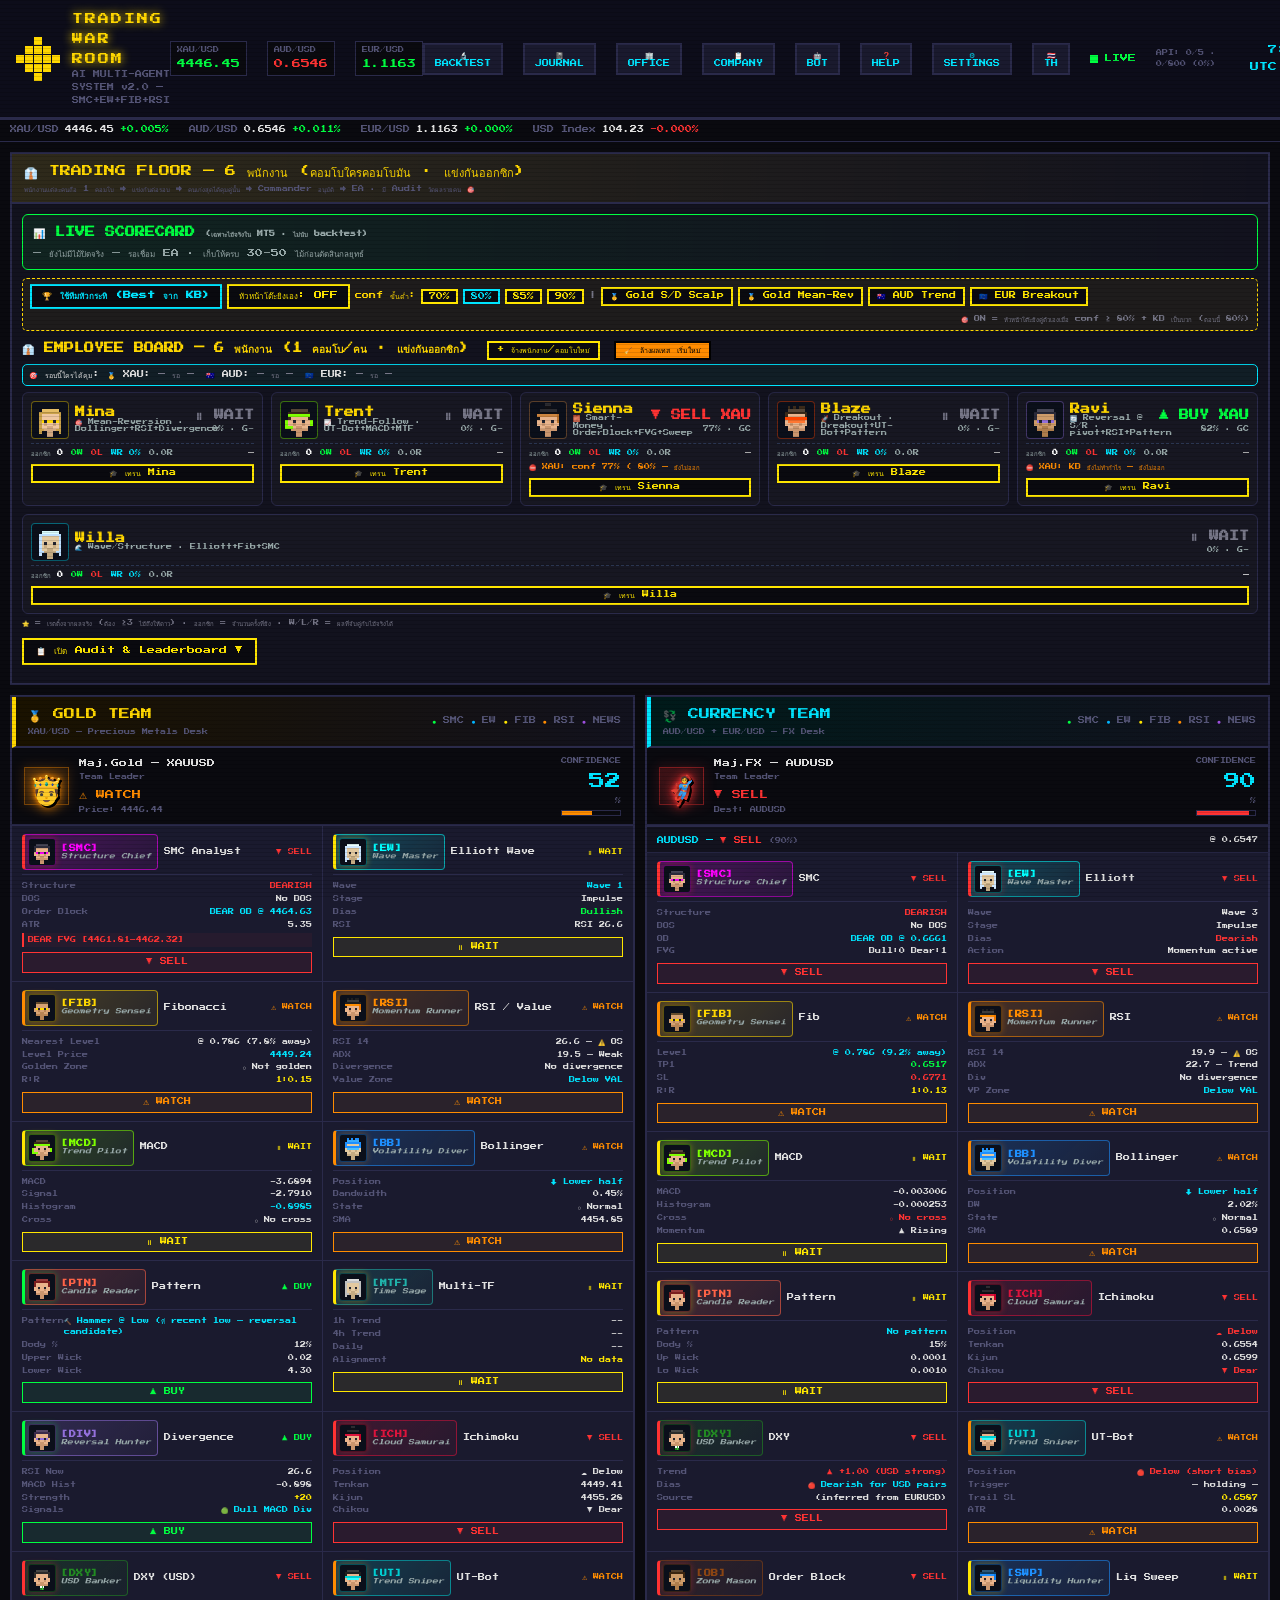
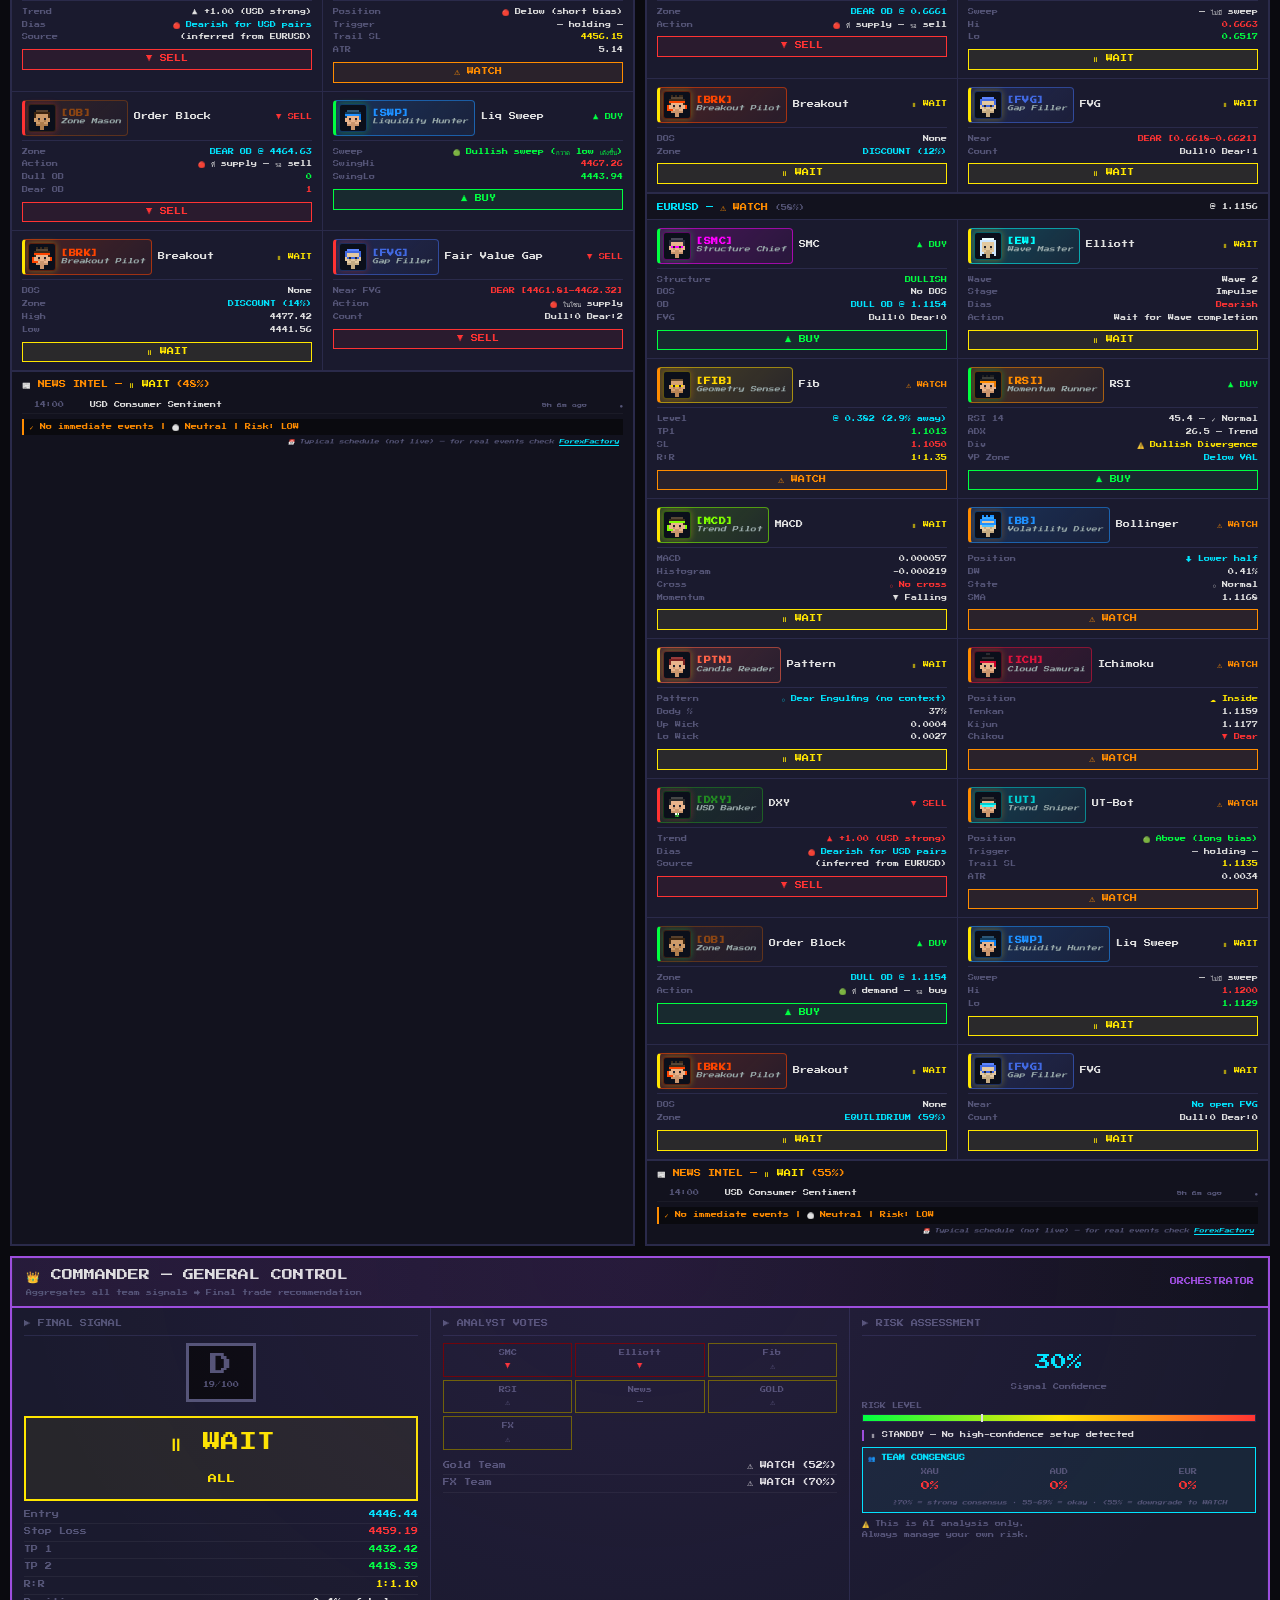
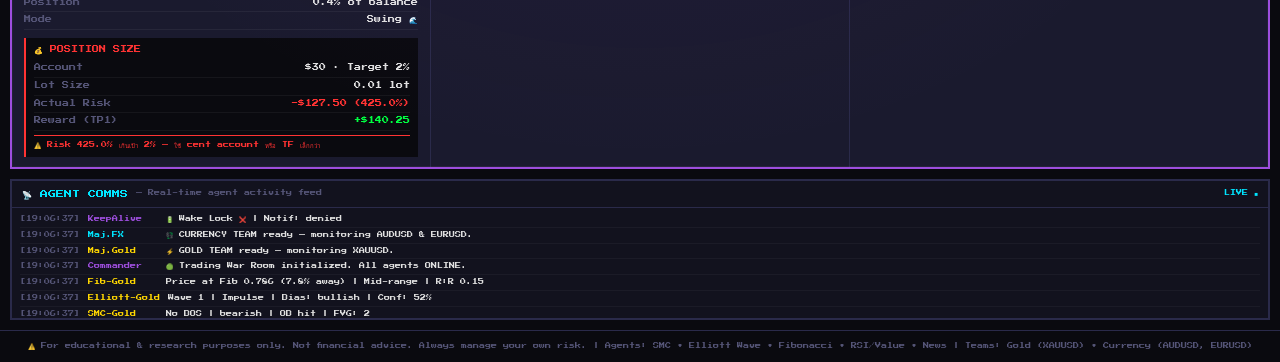
<file: index.html>
<!DOCTYPE html>
<html lang="th">
<head>
  <meta charset="UTF-8">
  <meta name="viewport" content="width=device-width, initial-scale=1.0">
  <meta http-equiv="cache-control" content="no-cache, no-store, must-revalidate">
  <meta http-equiv="pragma" content="no-cache">
  <meta http-equiv="expires" content="0">
  <title>TRADING WAR ROOM — AI Agent System v25.7</title>
  <link rel="preconnect" href="https://fonts.googleapis.com">
  <link rel="preconnect" href="https://fonts.gstatic.com" crossorigin>
  <link href="https://fonts.googleapis.com/css2?family=Press+Start+2P&display=swap" rel="stylesheet">
  <link rel="stylesheet" href="css/style.css">
  <style>
    /* Pixel art logo grid */
    .star-pixel { display:inline-block; width:6px; height:6px; background:var(--gold); margin:0 1px; }
    .logo-row { display:flex; align-items:center; gap:2px; }
  </style>
</head>
<body>

<!-- ═══════════════════ HEADER ═══════════════════ -->
<header id="header">
  <div class="logo-block">
    <!-- Pixel star logo -->
    <div style="display:grid;grid-template-columns:repeat(5,8px);gap:1px;width:44px">
      <div style="background:transparent"></div>
      <div style="background:transparent"></div>
      <div style="background:#ffd700;height:8px"></div>
      <div style="background:transparent"></div>
      <div style="background:transparent"></div>
      <div style="background:transparent"></div>
      <div style="background:#ffd700;height:8px"></div>
      <div style="background:#ffd700;height:8px"></div>
      <div style="background:#ffd700;height:8px"></div>
      <div style="background:transparent"></div>
      <div style="background:#ffd700;height:8px"></div>
      <div style="background:#ffd700;height:8px"></div>
      <div style="background:#ffd700;height:8px"></div>
      <div style="background:#ffd700;height:8px"></div>
      <div style="background:#ffd700;height:8px"></div>
      <div style="background:transparent"></div>
      <div style="background:#ffd700;height:8px"></div>
      <div style="background:#ffd700;height:8px"></div>
      <div style="background:#ffd700;height:8px"></div>
      <div style="background:transparent"></div>
      <div style="background:transparent"></div>
      <div style="background:transparent"></div>
      <div style="background:#ffd700;height:8px"></div>
      <div style="background:transparent"></div>
      <div style="background:transparent"></div>
    </div>
    <div>
      <div class="logo-text">TRADING WAR ROOM</div>
      <div class="logo-sub">AI MULTI-AGENT SYSTEM v2.0 — SMC+EW+FIB+RSI</div>
    </div>
  </div>

  <div style="display:flex;gap:20px;align-items:center">
    <!-- Price tags in header -->
    <div id="price-xau" class="price-tag">
      <span class="sym">XAU/USD</span>
      <span class="val">4571.00</span>
    </div>
    <div id="price-aud" class="price-tag">
      <span class="sym">AUD/USD</span>
      <span class="val">0.6452</span>
    </div>
    <div id="price-eur" class="price-tag">
      <span class="sym">EUR/USD</span>
      <span class="val">1.0853</span>
    </div>
  </div>

  <div class="header-right">
    <button class="hdr-btn" onclick="Modal.open('backtest')" data-i18n="btn.backtest" data-i18n-title="bt.title">🔬 BACKTEST</button>
    <button class="hdr-btn" onclick="Modal.open('journal')" data-i18n="btn.journal">📓 JOURNAL</button>
    <button class="hdr-btn" onclick="Modal.open('office')" title="Pixel Office HQ">🏢 OFFICE</button>
    <button class="hdr-btn" onclick="Modal.open('company')" title="Company / Org View">📋 COMPANY</button>
    <button class="hdr-btn" onclick="Modal.open('botstatus')" title="MT5 Bot Status">🤖 BOT</button>
    <button class="hdr-btn" onclick="Modal.open('help')" data-i18n="btn.help">❓ HELP</button>
    <button class="hdr-btn" onclick="Modal.open('settings')" data-i18n="btn.settings">⚙ SETTINGS</button>
    <button class="hdr-btn" id="lang-toggle" onclick="I18n.toggle()" title="Toggle TH/EN">🇹🇭 TH</button>
    <div class="live-indicator">
      <div class="live-dot"></div>
      <span id="live-status">INIT</span>
    </div>
    <div id="api-rate" style="font-size:6px;color:var(--gray);min-width:60px" title="Twelve Data rate: calls in last 60s (safe limit 5, hard limit 8)">API: 0/5</div>
    <div id="clock">--:--:--</div>
  </div>
</header>

<!-- ═══════════════════ ALERT BANNER ═══════════════════ -->
<div id="alert-banner" class="alert-banner" style="display:none">
  <!-- Filled by SignalGrade.renderBanner() -->
</div>

<!-- ═══════════════════ TICKER BAR ═══════════════════ -->
<div id="ticker-bar">
  <div class="ticker-item"><span class="ticker-sym">Loading...</span></div>
</div>

<!-- ═══════════════════ MAIN GRID ═══════════════════ -->
<div id="main">

  <!-- ═══════ TRADER ROSTER (Phase 21: 2 traders/pair, distinct skills) ═══════ -->
  <div class="team-panel" id="roster-panel" style="grid-column:1/-1">
    <div class="team-header" style="background:linear-gradient(90deg,rgba(255,215,0,0.12),transparent)">
      <div>
        <div class="team-name">👔 TRADING FLOOR — 6 พนักงาน (คอมโบใครคอมโบมัน · แข่งกันออกซิก)</div>
        <div style="font-size:6px;color:var(--gray);margin-top:2px">พนักงานแต่ละคนถือ 1 คอมโบ → แข่งกันต่อรอบ → คนเก่งสุดได้คุมคู่นั้น → Commander อนุมัติ → EA · มี Audit วัดผลรายคน 🎯</div>
      </div>
    </div>
    <div id="trader-roster-body" style="padding:10px">
      <div style="padding:20px;text-align:center;font-size:7px;color:var(--gray)">
        <div class="pixel-loader"></div> Loading traders...
      </div>
    </div>
  </div>

  <!-- ═══════ GOLD TEAM ═══════ -->
  <div class="team-panel" id="gold-panel">
    <div class="team-header gold-hdr">
      <div>
        <div class="team-name">🥇 GOLD TEAM</div>
        <div style="font-size:6px;color:var(--gray);margin-top:2px">XAU/USD — Precious Metals Desk</div>
      </div>
      <div style="font-size:7px;color:var(--gray)">
        <span style="color:var(--green)">●</span> SMC
        <span style="color:var(--blue)">●</span> EW
        <span style="color:var(--yellow)">●</span> FIB
        <span style="color:var(--orange)">●</span> RSI
        <span style="color:var(--purple)">●</span> NEWS
      </div>
    </div>
    <div id="gold-team-body">
      <!-- Rendered by UI.renderGoldTeam() -->
      <div style="padding:20px;text-align:center;font-size:7px;color:var(--gray)">
        <div class="pixel-loader"></div> Initializing Gold Team...
      </div>
    </div>
  </div>

  <!-- ═══════ CURRENCY TEAM ═══════ -->
  <div class="team-panel" id="currency-panel">
    <div class="team-header fx-hdr">
      <div>
        <div class="team-name fx">💱 CURRENCY TEAM</div>
        <div style="font-size:6px;color:var(--gray);margin-top:2px">AUD/USD + EUR/USD — FX Desk</div>
      </div>
      <div style="font-size:7px;color:var(--gray)">
        <span style="color:var(--green)">●</span> SMC
        <span style="color:var(--blue)">●</span> EW
        <span style="color:var(--yellow)">●</span> FIB
        <span style="color:var(--orange)">●</span> RSI
        <span style="color:var(--purple)">●</span> NEWS
      </div>
    </div>
    <div id="currency-team-body">
      <!-- Rendered by UI.renderCurrencyTeam() -->
      <div style="padding:20px;text-align:center;font-size:7px;color:var(--gray)">
        <div class="pixel-loader"></div> Initializing Currency Team...
      </div>
    </div>
  </div>

  <!-- ═══════ COMMANDER PANEL ═══════ -->
  <div id="commander-panel" class="px-box">
    <div class="cmd-header">
      <div>
        <div class="cmd-title">👑 COMMANDER — GENERAL CONTROL</div>
        <div style="font-size:6px;color:var(--gray);margin-top:2px">Aggregates all team signals → Final trade recommendation</div>
      </div>
      <div style="font-size:7px;color:var(--purple)">ORCHESTRATOR</div>
    </div>
    <div id="commander-body">
      <div style="padding:20px;text-align:center;font-size:7px;color:var(--gray)">
        <div class="pixel-loader"></div> Waiting for team reports...
      </div>
    </div>
  </div>

  <!-- ═══════ ACTIVITY LOG ═══════ -->
  <div id="log-panel">
    <div class="log-header">
      📡 AGENT COMMS
      <span style="font-size:6px;color:var(--gray)">— Real-time agent activity feed</span>
      <span style="margin-left:auto;font-size:6px" class="updating">LIVE</span>
    </div>
    <div class="log-body" id="log-body">
      <!-- Populated by UI.addLog() -->
    </div>
  </div>

</div><!-- #main -->

<!-- ═══════════════════ SETTINGS MODAL ═══════════════════ -->
<div id="modal-settings" class="modal" style="display:none">
  <div class="modal-box">
    <div class="modal-header">
      <div class="modal-title">⚙ SETTINGS — Telegram &amp; Alerts</div>
      <button class="modal-close" onclick="Modal.close()">✕</button>
    </div>
    <div class="modal-body">
      <div class="form-group">
        <label class="form-label">🤖 Bot Token <span class="hint">(จาก @BotFather)</span></label>
        <input id="s-token" type="text" class="form-input" placeholder="1234567890:ABCdef..." spellcheck="false">
      </div>
      <div class="form-group">
        <label class="form-label">💬 Chat ID <span class="hint">(ส่ง /start ให้ bot แล้วเช็คที่ @userinfobot)</span></label>
        <input id="s-chatid" type="text" class="form-input" placeholder="-100... หรือ 123456789" spellcheck="false">
      </div>
      <div class="form-row">
        <div class="form-group flex-1">
          <label class="form-label">⭐ ส่งเฉพาะ Grade ขั้นต่ำ</label>
          <select id="s-mingrade" class="form-input">
            <option value="S+">เฉพาะ S+ (โอกาสดีที่สุดเท่านั้น)</option>
            <option value="A" selected>A ขึ้นไป (แนะนำ)</option>
            <option value="B">B ขึ้นไป</option>
            <option value="C">C ขึ้นไป (ส่งบ่อย)</option>
          </select>
        </div>
        <div class="form-group flex-1">
          <label class="form-label">⏱ Cooldown (นาที)</label>
          <input id="s-cooldown" type="number" class="form-input" min="1" max="60" value="5">
        </div>
      </div>
      <div class="form-row">
        <label class="form-checkbox">
          <input id="s-on" type="checkbox"> เปิด Telegram notifications
        </label>
        <label class="form-checkbox">
          <input id="s-sound" type="checkbox" checked> เปิดเสียง alert
        </label>
      </div>
      <div class="form-row">
        <label class="form-checkbox">
          <input id="s-keepalive" type="checkbox" checked> 🔋 Keep-Alive (ป้องกัน tab sleep)
        </label>
        <button class="btn btn-secondary" style="padding:4px 8px;font-size:6px" onclick="KeepAlive.requestNotifPerm().then(p => { const s = document.getElementById('s-status'); s.textContent = '🔔 Notification: ' + p; s.style.color = p === 'granted' ? 'var(--green)' : 'var(--orange)'; })">🔔 ขอ Notif Permission</button>
      </div>

      <div class="form-group">
        <label class="form-label">🎯 Trade Mode <span class="hint">(ปรับ TP/SL ตามสไตล์)</span></label>
        <select id="s-trademode" class="form-input">
          <option value="scalp">⚡ Scalp — SL/TP สั้น เข้าเร็วออกเร็ว (15-60 นาที)</option>
          <option value="swing" selected>🌊 Swing — ถือ 4-12 ชั่วโมง (default)</option>
          <option value="position">🏔 Position — ถือข้ามวัน หา big move</option>
        </select>
      </div>

      <div class="form-row">
        <div class="form-group flex-1">
          <label class="form-label">💰 Account Size <span class="hint">(USD)</span></label>
          <input id="s-accountsize" type="number" class="form-input" min="10" max="1000000" step="10" value="30">
        </div>
        <div class="form-group flex-1">
          <label class="form-label">⚠️ Risk per Trade <span class="hint">(%)</span></label>
          <input id="s-risk" type="number" class="form-input" min="0.5" max="10" step="0.5" value="2">
        </div>
      </div>

      <div class="form-group">
        <label class="form-label">🎯 Symbol Filter <span class="hint">(ส่ง Telegram เฉพาะคู่ที่ติ๊ก)</span></label>
        <div style="display:flex;gap:14px;padding:6px 4px;flex-wrap:wrap">
          <label class="form-checkbox"><input id="s-enableXAU" type="checkbox" checked> 🥇 XAUUSD</label>
          <label class="form-checkbox"><input id="s-enableAUD" type="checkbox" checked> 🇦🇺 AUDUSD</label>
          <label class="form-checkbox"><input id="s-enableEUR" type="checkbox" checked> 🇪🇺 EURUSD</label>
        </div>
      </div>

      <!-- Phase 19: Adaptive AI -->
      <div class="form-group" style="border:1px solid var(--purple);padding:6px 8px;background:rgba(120,80,255,0.06)">
        <label class="form-label" style="color:var(--purple)">🧠 ADAPTIVE AI (Phase 19)</label>
        <label class="form-checkbox" style="display:block;margin:4px 0">
          <input id="s-recency" type="checkbox"> 🕐 Recency Learning — ให้ trade ล่าสุดสำคัญกว่า (ปรับตามตลาดที่เปลี่ยน)
        </label>
        <label class="form-checkbox" style="display:block;margin:4px 0">
          <input id="s-autoapply" type="checkbox"> 🤖 Auto-Apply Strategy — ปรับ agent/symbol เองทุก +100 trades (แจ้งไม่ต้องกด)
        </label>
      </div>

      <div class="form-row">
        <div class="form-group flex-1">
          <label class="form-label">📈 ADX Gate <span class="hint">(0=ปิด, 20=ตลาด trend)</span></label>
          <input id="s-adxgate" type="number" class="form-input" min="0" max="50" value="20">
        </div>
        <div class="form-group flex-1">
          <label class="form-label">🎚 Min Agent Weight <span class="hint">(0.5 = ตัดเสียง agent ที่ KB บอกว่าห่วย)</span></label>
          <input id="s-minweight" type="number" class="form-input" min="0.2" max="1.0" step="0.1" value="0.5">
        </div>
      </div>

      <div class="form-group">
        <label class="form-label">👥 Active Analysts <span class="hint">(เลือก agent ที่จะใช้)</span></label>
        <div style="display:grid;grid-template-columns:1fr 1fr;gap:4px;padding:4px">
          <label class="form-checkbox"><input id="s-en-SMC"       type="checkbox" checked> ⚡ SMC (Structure/OB/FVG)</label>
          <label class="form-checkbox"><input id="s-en-Elliott"   type="checkbox" checked> 🌊 Elliott Wave</label>
          <label class="form-checkbox"><input id="s-en-Fib"       type="checkbox" checked> 📐 Fibonacci</label>
          <label class="form-checkbox"><input id="s-en-RSI"       type="checkbox" checked> 📊 RSI / Value</label>
          <label class="form-checkbox"><input id="s-en-MACD"      type="checkbox" checked> 📈 MACD (Momentum)</label>
          <label class="form-checkbox"><input id="s-en-Bollinger" type="checkbox" checked> 🎈 Bollinger Bands</label>
          <label class="form-checkbox"><input id="s-en-Pivot"     type="checkbox"> 🏛 Pivot Points</label>
          <label class="form-checkbox"><input id="s-en-Pattern"    type="checkbox" checked> 🕯 Candle Patterns</label>
          <label class="form-checkbox"><input id="s-en-Divergence" type="checkbox" checked> 🔄 Divergence (จุดกลับตัว)</label>
          <label class="form-checkbox"><input id="s-en-MTF"        type="checkbox" checked> ⏰ Multi-TF (1h+4h+D)</label>
          <label class="form-checkbox"><input id="s-en-Ichimoku"   type="checkbox" checked> 🌥 Ichimoku Cloud (H1+)</label>
          <label class="form-checkbox"><input id="s-en-DXY"        type="checkbox" checked> 💵 DXY (USD strength)</label>
          <label class="form-checkbox"><input id="s-en-UTBot"      type="checkbox" checked> 🎯 UT-Bot (ATR trail trend)</label>
          <label class="form-checkbox"><input id="s-en-OrderBlock" type="checkbox" checked> 🧱 Order Block (SMC zone)</label>
          <label class="form-checkbox"><input id="s-en-Sweep"      type="checkbox" checked> 💧 Liquidity Sweep</label>
          <label class="form-checkbox"><input id="s-en-Breakout"   type="checkbox" checked> 🚀 Breakout + Zone</label>
          <label class="form-checkbox"><input id="s-en-FVG"        type="checkbox" checked> 🟦 Fair Value Gap</label>
          <label class="form-checkbox"><input id="s-en-News"       type="checkbox" checked> 📰 News Intel</label>
        </div>
      </div>
      <div id="s-status" class="form-status"></div>
      <div class="form-actions">
        <button class="btn btn-secondary" onclick="Modal.testTelegram()">🧪 ทดสอบส่ง</button>
        <button class="btn btn-secondary" onclick="Telegram.sendDailyNews().then(r => { const s = document.getElementById('s-status'); s.textContent = r?.ok ? '✓ ส่งข่าววันนี้แล้ว' : '✗ ' + (r?.msg || 'error'); s.style.color = r?.ok ? 'var(--green)' : 'var(--red)'; })">📰 ส่งข่าววันนี้</button>
        <button class="btn btn-primary" onclick="Modal.saveSettings()">💾 บันทึก</button>
      </div>
      <div class="px-divider"></div>
      <div style="font-size:8px;color:var(--gold);margin:10px 0 6px">💹 PRICE FEED (ราคาจริงจากตลาด)</div>

      <div class="form-group">
        <label class="form-label">📡 API Provider</label>
        <select id="s-provider" class="form-input">
          <option value="ea_bridge">🤖 MT5 EA Bridge (broker real-time — ดีที่สุด ต้องเปิด MT5)</option>
          <option value="twelvedata">Twelve Data (ฟรี 800/วัน — ต้อง key)</option>
          <option value="frankfurter">🇪🇺 Frankfurter (forex ฟรี — ไม่มีทอง)</option>
          <option value="yahoo">📊 Yahoo Finance (อาจ CORS block)</option>
          <option value="oanda">🥇 OANDA Demo (ฟรี unlimited — broker quality)</option>
        </select>
      </div>

      <div id="oanda-config" style="border-left:2px solid var(--green);padding:6px 8px;margin-bottom:10px;background:rgba(0,255,65,0.05)">
        <div style="font-size:7px;color:var(--green);margin-bottom:4px">🥇 OANDA Demo Setup</div>
        <div class="form-group">
          <label class="form-label">🔑 OANDA API Token <span class="hint">(Manage API Access)</span></label>
          <input id="s-oandatoken" type="text" class="form-input" placeholder="abc...-..." spellcheck="false">
        </div>
        <div class="form-group">
          <label class="form-label">💼 Account ID <span class="hint">(101-xxx-xxxxxxx-xxx)</span></label>
          <input id="s-oandaacct" type="text" class="form-input" placeholder="101-001-12345678-001" spellcheck="false">
        </div>
        <div style="font-size:6px;color:var(--gray);line-height:1.6">
          <b style="color:var(--gold)">📘 วิธีหา:</b><br>
          1. สมัคร <a href="https://www.oanda.com/forex-trading/account/register/demo" target="_blank" style="color:var(--teal)">oanda.com/demo</a><br>
          2. Login → My Services → <b>Manage API Access</b> → Generate Token<br>
          3. Account ID ใน Account Statement
        </div>
      </div>

      <div class="form-group">
        <label class="form-label">🔑 Twelve Data API Key <span class="hint">(ถ้าใช้ Twelve Data)</span></label>
        <input id="s-pricekey" type="text" class="form-input" placeholder="abc123def456..." spellcheck="false">
      </div>
      <div class="form-row">
        <label class="form-checkbox flex-1">
          <input id="s-pricefeed" type="checkbox"> เปิดดึงราคาจริง (Real prices)
        </label>
        <div class="form-group flex-1" style="margin:0">
          <label class="form-label">⏱ Refresh ทุก (วินาที — EA Bridge ≥15, อื่นๆ ≥60)</label>
          <input id="s-pricerefresh" type="number" class="form-input" min="15" max="600" value="120">
        </div>
      </div>
      <div class="form-actions" style="margin-top:6px">
        <button class="btn btn-secondary" onclick="Modal.testPriceFeed()">🧪 ทดสอบดึงราคา</button>
        <button class="btn btn-primary" onclick="Modal.enableScalpTest()" title="One-click: EA Bridge + Scalp mode + Gold focus">⚡ Scalp Test (ทอง)</button>
      </div>

      <div class="px-divider"></div>
      <div style="font-size:8px;color:var(--gold);margin:10px 0 6px">🤖 MT5 BOT BRIDGE (เชื่อม EA → เว็บ)</div>
      <div class="form-group">
        <label class="form-label">🔗 Bot Bridge URL <span class="hint">(Apps Script /exec URL)</span></label>
        <input id="s-botbridge" type="text" class="form-input" placeholder="https://script.google.com/macros/s/.../exec" spellcheck="false">
      </div>
      <div style="font-size:6px;color:var(--gray);line-height:1.6;padding:0 4px 8px">
        <b style="color:var(--gold)">📘 วิธีตั้ง:</b><br>
        1. เปิด <a href="https://script.google.com" target="_blank" style="color:var(--teal)">script.google.com</a> → New project<br>
        2. Copy โค้ดจาก <code>mt5/BridgeCode.gs</code> ไปวาง<br>
        3. Deploy → New deployment → Web app (Execute as: Me, Access: Anyone)<br>
        4. Copy URL ลงทั้ง EA Input และช่องนี้
      </div>

      <!-- Phase 13: Web AI → EA signal pipeline -->
      <div class="form-row" style="padding:6px;border:1px solid var(--purple);background:rgba(120,80,255,0.08);margin-top:6px">
        <label class="form-checkbox flex-1" style="font-size:7px">
          <input id="s-web-ai-signals" type="checkbox">
          🧠 <b>Web AI ส่งสัญญาณให้ EA</b> เทรดเอง (Grade A+ เท่านั้น)
        </label>
      </div>
      <div style="font-size:6px;color:var(--gray);line-height:1.6;padding:0 4px 8px">
        ⚠️ ต้องเปิด <code>AcceptWebSignals = true</code> ใน EA Inputs ด้วย<br>
        เมื่อ AI 11 agents บนเว็บเห็น setup Grade A หรือ S+ → ส่งคำสั่งให้ EA เทรดทันที (bypass cooldown)
      </div>

      <div class="help-box">
        <div style="font-size:7px;color:var(--gold);margin-bottom:4px">📘 วิธีตั้ง Telegram Bot:</div>
        <ol style="font-size:6px;color:var(--white);line-height:1.8;padding-left:14px">
          <li>เปิด Telegram → search <b>@BotFather</b> → ส่ง <code>/newbot</code></li>
          <li>ตั้งชื่อ + username → ได้ <b>Bot Token</b> (1234:ABC...) มาวางช่องบน</li>
          <li>Search bot ของคุณ → กด <code>/start</code> ส่งให้มัน</li>
          <li>Search <b>@userinfobot</b> → กด <code>/start</code> → จะได้ <b>Chat ID</b></li>
          <li>กรอก Chat ID → ติ๊ก "เปิด Telegram" → กด ทดสอบส่ง</li>
        </ol>
      </div>
    </div>
  </div>
</div>

<!-- ═══════════════════ BACKTEST MODAL ═══════════════════ -->
<div id="modal-backtest" class="modal" style="display:none">
  <div class="modal-box modal-xl">
    <div class="modal-header">
      <div class="modal-title">🔬 BACKTEST — ทดสอบ Strategy บน History</div>
      <button class="modal-close" onclick="Modal.close()">✕</button>
    </div>
    <div class="modal-body" id="backtest-body">
      <div style="padding:20px;text-align:center;font-size:7px;color:var(--gray)">Loading...</div>
    </div>
  </div>
</div>

<!-- ═══════════════════ JOURNAL MODAL ═══════════════════ -->
<div id="modal-journal" class="modal" style="display:none">
  <div class="modal-box modal-xl">
    <div class="modal-header">
      <div class="modal-title">📓 TRADE JOURNAL — ประวัติสัญญาณ + ผลลัพธ์</div>
      <button class="modal-close" onclick="Modal.close()">✕</button>
    </div>
    <div class="modal-body" id="journal-body">
      <div style="padding:20px;text-align:center;font-size:7px;color:var(--gray)">Loading...</div>
    </div>
  </div>
</div>

<!-- ═══════════════════ HELP MODAL ═══════════════════ -->
<div id="modal-help" class="modal" style="display:none">
  <div class="modal-box modal-lg">
    <div class="modal-header">
      <div class="modal-title">❓ HELP — วิธีอ่านหน้าเว็บนี้</div>
      <button class="modal-close" onclick="Modal.close()">✕</button>
    </div>
    <div class="modal-body help-content">

      <div class="help-section">
        <div class="help-title">🚨 ALERT BANNER (แถบสีเขียว/แดง ด้านบน)</div>
        <div class="help-text">จะ <b>โผล่อัตโนมัติ</b> เมื่อมีสัญญาณ Grade A หรือ S+ พร้อมเสียง alert ถ้าแถบนี้ขึ้น = <b>โอกาสน่าเข้า</b>! แสดง Entry/SL/TP ครบ</div>
      </div>

      <div class="help-section">
        <div class="help-title">🏆 GRADE BADGE (เกรดสัญญาณ)</div>
        <div class="help-row"><span class="badge-demo" style="color:#ff00ff;border-color:#ff00ff">S+</span> 88–100 — สัญญาณดีที่สุด ทุกทีมเห็นตรงกัน + confidence สูงมาก</div>
        <div class="help-row"><span class="badge-demo" style="color:#00ff41;border-color:#00ff41">A</span> 80–87 — สัญญาณแข็งแรง พร้อมเข้า</div>
        <div class="help-row"><span class="badge-demo" style="color:#ffe600;border-color:#ffe600">B</span> 65–79 — ดี แต่รอ confirm เพิ่ม</div>
        <div class="help-row"><span class="badge-demo" style="color:#ff8c00;border-color:#ff8c00">C</span> 50–64 — กลางๆ ไม่แนะนำ</div>
        <div class="help-row"><span class="badge-demo" style="color:#555;border-color:#555">D</span> &lt;50 — อย่าเทรด</div>
      </div>

      <div class="help-section">
        <div class="help-title">🥇 GOLD TEAM / 💱 CURRENCY TEAM</div>
        <div class="help-text">แต่ละทีมมี Head Agent (หัวหน้า) + 4 Analysts + News Agent</div>
        <ul class="help-list">
          <li><b>⚡ SMC Analyst</b> — วิเคราะห์ Structure/BOS/Order Block/FVG (Fair Value Gap)</li>
          <li><b>🌊 Elliott Wave</b> — นับคลื่น Wave 1–5 + Correction (Wave 3 ดีที่สุด)</li>
          <li><b>📐 Fibonacci</b> — หา Golden Zone (0.618), TP/SL จาก fib extension</li>
          <li><b>📊 RSI/Value</b> — RSI, ADX (ความแรง trend), Divergence, Volume Profile (POC/VAH/VAL)</li>
        </ul>
      </div>

      <div class="help-section">
        <div class="help-title">📰 NEWS AGENT — วิธีอ่าน</div>
        <div class="help-row"><span class="impact impact-high"></span> <b>แดง</b> = High impact (NFP, CPI, Rate decision) — เลี่ยงเทรด 30 นาทีก่อน/หลัง</div>
        <div class="help-row"><span class="impact impact-med"></span> <b>เหลือง</b> = Medium impact (PMI, Retail Sales)</div>
        <div class="help-row"><span class="impact impact-low"></span> <b>เขียว</b> = Low impact (Speeches, minor data)</div>
        <div class="help-text">▲ = ข่าวสนับสนุน Bull / ▼ = สนับสนุน Bear / ● = Neutral</div>
        <div class="help-text" style="color:var(--yellow);margin-top:4px">⚠️ ถ้าเห็น <b>"Event within 1h!"</b> = ห้ามเข้า order! รอข่าวออกก่อน</div>
      </div>

      <div class="help-section">
        <div class="help-title">👑 COMMANDER PANEL</div>
        <ul class="help-list">
          <li><b>FINAL SIGNAL</b> — ▲ BUY / ▼ SELL / ⏸ WAIT พร้อม pair ที่ดีที่สุด</li>
          <li><b>Entry</b> — ราคาเข้า, <b>SL</b> — Stop Loss, <b>TP1/TP2</b> — Take Profit</li>
          <li><b>R:R</b> — Risk:Reward ratio (ยิ่ง R:R สูง ยิ่งคุ้ม)</li>
          <li><b>Position</b> — แนะนำ % ของ balance ที่ควรเสี่ยง</li>
          <li><b>Analyst Votes</b> — ▲ = agent โหวต buy / ▼ = sell / — = neutral</li>
        </ul>
      </div>

      <div class="help-section">
        <div class="help-title">🎯 Workflow แนะนำ</div>
        <ol class="help-list">
          <li>เปิดหน้าเว็บทิ้งไว้ background</li>
          <li>รอ <b>Alert Banner</b> โผล่ + เสียง alert</li>
          <li>เช็ค <b>Grade</b> ต้อง A ขึ้นไป</li>
          <li>ดู <b>Commander Panel</b> หา Entry/SL/TP</li>
          <li>เช็ค <b>News Agent</b> ไม่มี event ใน 1h</li>
          <li>วาง order ตาม risk management ของตัวเอง</li>
        </ol>
      </div>

      <div class="help-section" style="border-color:var(--red)">
        <div class="help-title" style="color:var(--red)">⚠️ DISCLAIMER</div>
        <div class="help-text">ระบบนี้เป็น <b>AI analysis tool</b> — ใช้ประกอบการตัดสินใจ ไม่ใช่ financial advice. ตลาดมีความเสี่ยง คุณต้องจัดการ risk ของตัวเอง ทดสอบใน demo account ก่อน</div>
      </div>

    </div>
  </div>
</div>

<!-- ═══════════════════ OFFICE MODAL ═══════════════════ -->
<div id="modal-office" class="modal" style="display:none">
  <div class="modal-box modal-xl" style="max-width:760px;width:94vw;max-height:94vh;padding:0;overflow:hidden">
    <div class="modal-header" style="padding:8px 12px">
      <div class="modal-title">🏢 OFFICE HQ</div>
      <button class="modal-close" onclick="Modal.close()">✕</button>
    </div>
    <div id="office-body" style="max-height:86vh;overflow-y:auto"></div>
  </div>
</div>

<!-- ═══════════════════ COMPANY MODAL ═══════════════════ -->
<div id="modal-company" class="modal" style="display:none">
  <div class="modal-box modal-xl" style="max-width:1200px;width:96vw;max-height:94vh">
    <div class="modal-header">
      <div class="modal-title">🏢 TRADING WAR ROOM CORP — Personal AI Trading Firm</div>
      <button class="modal-close" onclick="Modal.close()">✕</button>
    </div>
    <div class="modal-body" id="company-body" style="max-height:86vh;overflow-y:auto">
      <div style="padding:20px;text-align:center;font-size:7px;color:var(--gray)">Loading company...</div>
    </div>
  </div>
</div>

<!-- ═══════════════════ BOT STATUS MODAL ═══════════════════ -->
<div id="modal-botstatus" class="modal" style="display:none">
  <div class="modal-box modal-lg">
    <div class="modal-header">
      <div class="modal-title">🤖 MT5 BOT STATUS — Live from EA</div>
      <button class="modal-close" onclick="Modal.close()">✕</button>
    </div>
    <div class="modal-body">
      <div id="bot-status-body">
        <div style="padding:20px;text-align:center;font-size:7px;color:var(--gray)">
          ⏳ Waiting for data from MT5 EA...<br><br>
          ถ้าไม่เห็นข้อมูล: ตรวจ <b>SETTINGS → Bot Bridge URL</b> และดูว่า EA ออนไลน์อยู่
        </div>
      </div>
      <div class="help-box" style="margin-top:12px">
        <div style="font-size:7px;color:var(--gold);margin-bottom:4px">📘 วิธี Setup ครั้งแรก:</div>
        <ol style="font-size:6px;color:var(--white);line-height:1.8;padding-left:14px">
          <li>เปิด <a href="https://script.google.com" target="_blank" style="color:var(--teal)">script.google.com</a> → New project</li>
          <li>Copy <code>mt5/BridgeCode.gs</code> → Paste → Save</li>
          <li>Deploy → New deployment → Web app (Execute: Me, Access: Anyone) → Authorize</li>
          <li>Copy <b>/exec URL</b> → Paste ลง EA Input <code>WebhookURL</code> และ SETTINGS → Bot Bridge URL</li>
          <li>MT5 → Tools → Options → Expert Advisors → ✅ Allow WebRequest + add <code>https://script.google.com</code> และ <code>https://script.googleusercontent.com</code></li>
          <li>Restart EA → ข้อมูลจะมาทุก 60 วินาที</li>
        </ol>
      </div>
    </div>
  </div>
</div>

<!-- ═══════════════════ FOOTER NOTE ═══════════════════ -->
<div style="text-align:center;font-size:6px;color:var(--gray);padding:10px;border-top:1px solid var(--border)">
  ⚠️ For educational &amp; research purposes only. Not financial advice. Always manage your own risk. |
  Agents: SMC • Elliott Wave • Fibonacci • RSI/Value • News | Teams: Gold (XAUUSD) • Currency (AUDUSD, EURUSD)
</div>

<!-- ═══════════════════ SCRIPTS ═══════════════════ -->
<script src="js/i18n.js?v=25.2"></script>
<script src="js/market.js?v=25.2"></script>
<script src="js/agents.js?v=25.2"></script>
<script src="js/ui.js?v=25.2"></script>
<script src="js/extras.js?v=25.2"></script>
<script src="js/backtest.js?v=25.2"></script>
<script src="js/app.js?v=25.2"></script>

</body>
</html>
</file>
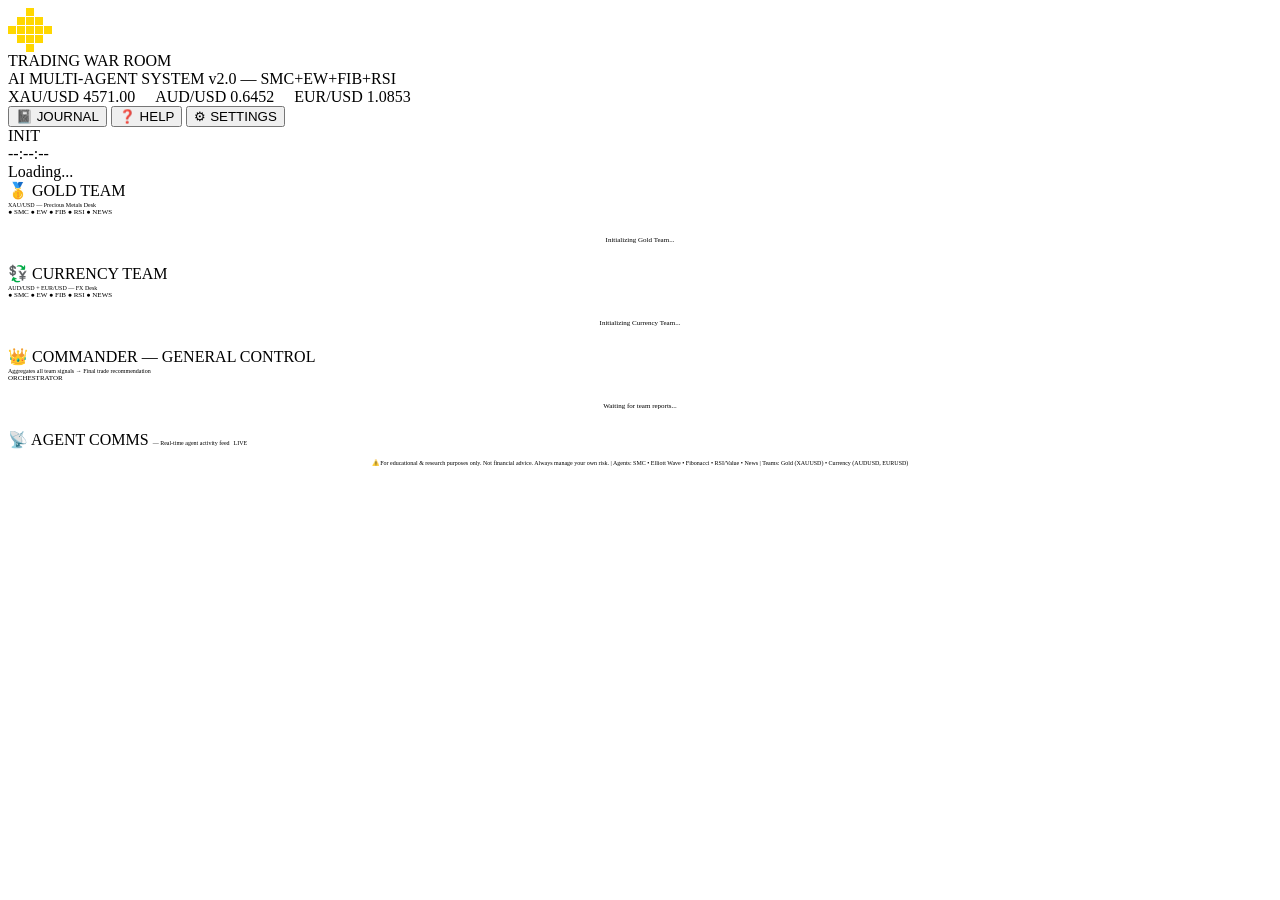
<file: appscript/Index.html>
<!DOCTYPE html>
<html lang="th">
<head>
  <meta charset="UTF-8">
  <meta name="viewport" content="width=device-width, initial-scale=1.0">
  <title>TRADING WAR ROOM — AI Agent System</title>
  <link rel="preconnect" href="https://fonts.googleapis.com">
  <link rel="preconnect" href="https://fonts.gstatic.com" crossorigin>
  <link href="https://fonts.googleapis.com/css2?family=Press+Start+2P&display=swap" rel="stylesheet">
  <?!= include('Styles'); ?>
  <style>
    /* Pixel art logo grid */
    .star-pixel { display:inline-block; width:6px; height:6px; background:var(--gold); margin:0 1px; }
    .logo-row { display:flex; align-items:center; gap:2px; }
  </style>
</head>
<body>

<!-- ═══════════════════ HEADER ═══════════════════ -->
<header id="header">
  <div class="logo-block">
    <!-- Pixel star logo -->
    <div style="display:grid;grid-template-columns:repeat(5,8px);gap:1px;width:44px">
      <div style="background:transparent"></div>
      <div style="background:transparent"></div>
      <div style="background:#ffd700;height:8px"></div>
      <div style="background:transparent"></div>
      <div style="background:transparent"></div>
      <div style="background:transparent"></div>
      <div style="background:#ffd700;height:8px"></div>
      <div style="background:#ffd700;height:8px"></div>
      <div style="background:#ffd700;height:8px"></div>
      <div style="background:transparent"></div>
      <div style="background:#ffd700;height:8px"></div>
      <div style="background:#ffd700;height:8px"></div>
      <div style="background:#ffd700;height:8px"></div>
      <div style="background:#ffd700;height:8px"></div>
      <div style="background:#ffd700;height:8px"></div>
      <div style="background:transparent"></div>
      <div style="background:#ffd700;height:8px"></div>
      <div style="background:#ffd700;height:8px"></div>
      <div style="background:#ffd700;height:8px"></div>
      <div style="background:transparent"></div>
      <div style="background:transparent"></div>
      <div style="background:transparent"></div>
      <div style="background:#ffd700;height:8px"></div>
      <div style="background:transparent"></div>
      <div style="background:transparent"></div>
    </div>
    <div>
      <div class="logo-text">TRADING WAR ROOM</div>
      <div class="logo-sub">AI MULTI-AGENT SYSTEM v2.0 — SMC+EW+FIB+RSI</div>
    </div>
  </div>

  <div style="display:flex;gap:20px;align-items:center">
    <!-- Price tags in header -->
    <div id="price-xau" class="price-tag">
      <span class="sym">XAU/USD</span>
      <span class="val">4571.00</span>
    </div>
    <div id="price-aud" class="price-tag">
      <span class="sym">AUD/USD</span>
      <span class="val">0.6452</span>
    </div>
    <div id="price-eur" class="price-tag">
      <span class="sym">EUR/USD</span>
      <span class="val">1.0853</span>
    </div>
  </div>

  <div class="header-right">
    <button class="hdr-btn" onclick="Modal.open('journal')" title="ประวัติการเทรด">📓 JOURNAL</button>
    <button class="hdr-btn" onclick="Modal.open('help')" title="วิธีใช้งาน">❓ HELP</button>
    <button class="hdr-btn" onclick="Modal.open('settings')" title="ตั้งค่า Telegram + Alert">⚙ SETTINGS</button>
    <div class="live-indicator">
      <div class="live-dot"></div>
      <span id="live-status">INIT</span>
    </div>
    <div id="clock">--:--:--</div>
  </div>
</header>

<!-- ═══════════════════ ALERT BANNER ═══════════════════ -->
<div id="alert-banner" class="alert-banner" style="display:none">
  <!-- Filled by SignalGrade.renderBanner() -->
</div>

<!-- ═══════════════════ TICKER BAR ═══════════════════ -->
<div id="ticker-bar">
  <div class="ticker-item"><span class="ticker-sym">Loading...</span></div>
</div>

<!-- ═══════════════════ MAIN GRID ═══════════════════ -->
<div id="main">

  <!-- ═══════ GOLD TEAM ═══════ -->
  <div class="team-panel" id="gold-panel">
    <div class="team-header gold-hdr">
      <div>
        <div class="team-name">🥇 GOLD TEAM</div>
        <div style="font-size:6px;color:var(--gray);margin-top:2px">XAU/USD — Precious Metals Desk</div>
      </div>
      <div style="font-size:7px;color:var(--gray)">
        <span style="color:var(--green)">●</span> SMC
        <span style="color:var(--blue)">●</span> EW
        <span style="color:var(--yellow)">●</span> FIB
        <span style="color:var(--orange)">●</span> RSI
        <span style="color:var(--purple)">●</span> NEWS
      </div>
    </div>
    <div id="gold-team-body">
      <!-- Rendered by UI.renderGoldTeam() -->
      <div style="padding:20px;text-align:center;font-size:7px;color:var(--gray)">
        <div class="pixel-loader"></div> Initializing Gold Team...
      </div>
    </div>
  </div>

  <!-- ═══════ CURRENCY TEAM ═══════ -->
  <div class="team-panel" id="currency-panel">
    <div class="team-header fx-hdr">
      <div>
        <div class="team-name fx">💱 CURRENCY TEAM</div>
        <div style="font-size:6px;color:var(--gray);margin-top:2px">AUD/USD + EUR/USD — FX Desk</div>
      </div>
      <div style="font-size:7px;color:var(--gray)">
        <span style="color:var(--green)">●</span> SMC
        <span style="color:var(--blue)">●</span> EW
        <span style="color:var(--yellow)">●</span> FIB
        <span style="color:var(--orange)">●</span> RSI
        <span style="color:var(--purple)">●</span> NEWS
      </div>
    </div>
    <div id="currency-team-body">
      <!-- Rendered by UI.renderCurrencyTeam() -->
      <div style="padding:20px;text-align:center;font-size:7px;color:var(--gray)">
        <div class="pixel-loader"></div> Initializing Currency Team...
      </div>
    </div>
  </div>

  <!-- ═══════ COMMANDER PANEL ═══════ -->
  <div id="commander-panel" class="px-box">
    <div class="cmd-header">
      <div>
        <div class="cmd-title">👑 COMMANDER — GENERAL CONTROL</div>
        <div style="font-size:6px;color:var(--gray);margin-top:2px">Aggregates all team signals → Final trade recommendation</div>
      </div>
      <div style="font-size:7px;color:var(--purple)">ORCHESTRATOR</div>
    </div>
    <div id="commander-body">
      <div style="padding:20px;text-align:center;font-size:7px;color:var(--gray)">
        <div class="pixel-loader"></div> Waiting for team reports...
      </div>
    </div>
  </div>

  <!-- ═══════ ACTIVITY LOG ═══════ -->
  <div id="log-panel">
    <div class="log-header">
      📡 AGENT COMMS
      <span style="font-size:6px;color:var(--gray)">— Real-time agent activity feed</span>
      <span style="margin-left:auto;font-size:6px" class="updating">LIVE</span>
    </div>
    <div class="log-body" id="log-body">
      <!-- Populated by UI.addLog() -->
    </div>
  </div>

</div><!-- #main -->

<!-- ═══════════════════ SETTINGS MODAL ═══════════════════ -->
<div id="modal-settings" class="modal" style="display:none">
  <div class="modal-box">
    <div class="modal-header">
      <div class="modal-title">⚙ SETTINGS — Telegram &amp; Alerts</div>
      <button class="modal-close" onclick="Modal.close()">✕</button>
    </div>
    <div class="modal-body">
      <div class="form-group">
        <label class="form-label">🤖 Bot Token <span class="hint">(จาก @BotFather)</span></label>
        <input id="s-token" type="text" class="form-input" placeholder="1234567890:ABCdef..." spellcheck="false">
      </div>
      <div class="form-group">
        <label class="form-label">💬 Chat ID <span class="hint">(ส่ง /start ให้ bot แล้วเช็คที่ @userinfobot)</span></label>
        <input id="s-chatid" type="text" class="form-input" placeholder="-100... หรือ 123456789" spellcheck="false">
      </div>
      <div class="form-row">
        <div class="form-group flex-1">
          <label class="form-label">⭐ ส่งเฉพาะ Grade ขั้นต่ำ</label>
          <select id="s-mingrade" class="form-input">
            <option value="S+">เฉพาะ S+ (โอกาสดีที่สุดเท่านั้น)</option>
            <option value="A" selected>A ขึ้นไป (แนะนำ)</option>
            <option value="B">B ขึ้นไป</option>
            <option value="C">C ขึ้นไป (ส่งบ่อย)</option>
          </select>
        </div>
        <div class="form-group flex-1">
          <label class="form-label">⏱ Cooldown (นาที)</label>
          <input id="s-cooldown" type="number" class="form-input" min="1" max="60" value="5">
        </div>
      </div>
      <div class="form-row">
        <label class="form-checkbox">
          <input id="s-on" type="checkbox"> เปิด Telegram notifications
        </label>
        <label class="form-checkbox">
          <input id="s-sound" type="checkbox" checked> เปิดเสียง alert
        </label>
      </div>

      <div class="form-group">
        <label class="form-label">🎯 Trade Mode <span class="hint">(ปรับ TP/SL ตามสไตล์)</span></label>
        <select id="s-trademode" class="form-input">
          <option value="scalp">⚡ Scalp — SL/TP สั้น เข้าเร็วออกเร็ว (15-60 นาที)</option>
          <option value="swing" selected>🌊 Swing — ถือ 4-12 ชั่วโมง (default)</option>
          <option value="position">🏔 Position — ถือข้ามวัน หา big move</option>
        </select>
      </div>

      <div class="form-group">
        <label class="form-label">🎯 Symbol Filter <span class="hint">(ส่ง Telegram เฉพาะคู่ที่ติ๊ก)</span></label>
        <div style="display:flex;gap:14px;padding:6px 4px;flex-wrap:wrap">
          <label class="form-checkbox"><input id="s-enableXAU" type="checkbox" checked> 🥇 XAUUSD</label>
          <label class="form-checkbox"><input id="s-enableAUD" type="checkbox" checked> 🇦🇺 AUDUSD</label>
          <label class="form-checkbox"><input id="s-enableEUR" type="checkbox" checked> 🇪🇺 EURUSD</label>
        </div>
      </div>

      <div class="form-group">
        <label class="form-label">📈 ADX Gate <span class="hint">(0=ปิด, แนะนำ 20 — ตลาด trend เท่านั้น)</span></label>
        <input id="s-adxgate" type="number" class="form-input" min="0" max="50" value="20">
      </div>

      <div class="form-group">
        <label class="form-label">👥 Active Analysts <span class="hint">(เลือก agent ที่จะใช้)</span></label>
        <div style="display:grid;grid-template-columns:1fr 1fr;gap:4px;padding:4px">
          <label class="form-checkbox"><input id="s-en-SMC"       type="checkbox" checked> ⚡ SMC (Structure/OB/FVG)</label>
          <label class="form-checkbox"><input id="s-en-Elliott"   type="checkbox" checked> 🌊 Elliott Wave</label>
          <label class="form-checkbox"><input id="s-en-Fib"       type="checkbox" checked> 📐 Fibonacci</label>
          <label class="form-checkbox"><input id="s-en-RSI"       type="checkbox" checked> 📊 RSI / Value</label>
          <label class="form-checkbox"><input id="s-en-MACD"      type="checkbox" checked> 📈 MACD (Momentum)</label>
          <label class="form-checkbox"><input id="s-en-Bollinger" type="checkbox" checked> 🎈 Bollinger Bands</label>
          <label class="form-checkbox"><input id="s-en-Pivot"     type="checkbox"> 🏛 Pivot Points</label>
          <label class="form-checkbox"><input id="s-en-Pattern"   type="checkbox" checked> 🕯 Candle Patterns</label>
          <label class="form-checkbox"><input id="s-en-MTF"       type="checkbox" checked> ⏰ Multi-TF (1h+4h+D)</label>
          <label class="form-checkbox"><input id="s-en-News"      type="checkbox" checked> 📰 News Intel</label>
        </div>
      </div>
      <div id="s-status" class="form-status"></div>
      <div class="form-actions">
        <button class="btn btn-secondary" onclick="Modal.testTelegram()">🧪 ทดสอบส่ง</button>
        <button class="btn btn-primary" onclick="Modal.saveSettings()">💾 บันทึก</button>
      </div>
      <div class="px-divider"></div>
      <div style="font-size:8px;color:var(--gold);margin:10px 0 6px">💹 PRICE FEED (ราคาจริงจากตลาด)</div>
      <div class="form-group">
        <label class="form-label">🔑 Twelve Data API Key <span class="hint">(ฟรี 800 req/วัน — signup ที่ twelvedata.com)</span></label>
        <input id="s-pricekey" type="text" class="form-input" placeholder="abc123def456..." spellcheck="false">
      </div>
      <div class="form-row">
        <label class="form-checkbox flex-1">
          <input id="s-pricefeed" type="checkbox"> เปิดดึงราคาจริง (Real prices)
        </label>
        <div class="form-group flex-1" style="margin:0">
          <label class="form-label">⏱ Refresh ทุก (วินาที, ≥60)</label>
          <input id="s-pricerefresh" type="number" class="form-input" min="60" max="600" value="120">
        </div>
      </div>
      <div class="form-actions" style="margin-top:6px">
        <button class="btn btn-secondary" onclick="Modal.testPriceFeed()">🧪 ทดสอบดึงราคา</button>
      </div>

      <div class="help-box">
        <div style="font-size:7px;color:var(--gold);margin-bottom:4px">📘 วิธีตั้ง Telegram Bot:</div>
        <ol style="font-size:6px;color:var(--white);line-height:1.8;padding-left:14px">
          <li>เปิด Telegram → search <b>@BotFather</b> → ส่ง <code>/newbot</code></li>
          <li>ตั้งชื่อ + username → ได้ <b>Bot Token</b> (1234:ABC...) มาวางช่องบน</li>
          <li>Search bot ของคุณ → กด <code>/start</code> ส่งให้มัน</li>
          <li>Search <b>@userinfobot</b> → กด <code>/start</code> → จะได้ <b>Chat ID</b></li>
          <li>กรอก Chat ID → ติ๊ก "เปิด Telegram" → กด ทดสอบส่ง</li>
        </ol>
      </div>
    </div>
  </div>
</div>

<!-- ═══════════════════ JOURNAL MODAL ═══════════════════ -->
<div id="modal-journal" class="modal" style="display:none">
  <div class="modal-box modal-xl">
    <div class="modal-header">
      <div class="modal-title">📓 TRADE JOURNAL — ประวัติสัญญาณ + ผลลัพธ์</div>
      <button class="modal-close" onclick="Modal.close()">✕</button>
    </div>
    <div class="modal-body" id="journal-body">
      <div style="padding:20px;text-align:center;font-size:7px;color:var(--gray)">Loading...</div>
    </div>
  </div>
</div>

<!-- ═══════════════════ HELP MODAL ═══════════════════ -->
<div id="modal-help" class="modal" style="display:none">
  <div class="modal-box modal-lg">
    <div class="modal-header">
      <div class="modal-title">❓ HELP — วิธีอ่านหน้าเว็บนี้</div>
      <button class="modal-close" onclick="Modal.close()">✕</button>
    </div>
    <div class="modal-body help-content">

      <div class="help-section">
        <div class="help-title">🚨 ALERT BANNER (แถบสีเขียว/แดง ด้านบน)</div>
        <div class="help-text">จะ <b>โผล่อัตโนมัติ</b> เมื่อมีสัญญาณ Grade A หรือ S+ พร้อมเสียง alert ถ้าแถบนี้ขึ้น = <b>โอกาสน่าเข้า</b>! แสดง Entry/SL/TP ครบ</div>
      </div>

      <div class="help-section">
        <div class="help-title">🏆 GRADE BADGE (เกรดสัญญาณ)</div>
        <div class="help-row"><span class="badge-demo" style="color:#ff00ff;border-color:#ff00ff">S+</span> 88–100 — สัญญาณดีที่สุด ทุกทีมเห็นตรงกัน + confidence สูงมาก</div>
        <div class="help-row"><span class="badge-demo" style="color:#00ff41;border-color:#00ff41">A</span> 80–87 — สัญญาณแข็งแรง พร้อมเข้า</div>
        <div class="help-row"><span class="badge-demo" style="color:#ffe600;border-color:#ffe600">B</span> 65–79 — ดี แต่รอ confirm เพิ่ม</div>
        <div class="help-row"><span class="badge-demo" style="color:#ff8c00;border-color:#ff8c00">C</span> 50–64 — กลางๆ ไม่แนะนำ</div>
        <div class="help-row"><span class="badge-demo" style="color:#555;border-color:#555">D</span> &lt;50 — อย่าเทรด</div>
      </div>

      <div class="help-section">
        <div class="help-title">🥇 GOLD TEAM / 💱 CURRENCY TEAM</div>
        <div class="help-text">แต่ละทีมมี Head Agent (หัวหน้า) + 4 Analysts + News Agent</div>
        <ul class="help-list">
          <li><b>⚡ SMC Analyst</b> — วิเคราะห์ Structure/BOS/Order Block/FVG (Fair Value Gap)</li>
          <li><b>🌊 Elliott Wave</b> — นับคลื่น Wave 1–5 + Correction (Wave 3 ดีที่สุด)</li>
          <li><b>📐 Fibonacci</b> — หา Golden Zone (0.618), TP/SL จาก fib extension</li>
          <li><b>📊 RSI/Value</b> — RSI, ADX (ความแรง trend), Divergence, Volume Profile (POC/VAH/VAL)</li>
        </ul>
      </div>

      <div class="help-section">
        <div class="help-title">📰 NEWS AGENT — วิธีอ่าน</div>
        <div class="help-row"><span class="impact impact-high"></span> <b>แดง</b> = High impact (NFP, CPI, Rate decision) — เลี่ยงเทรด 30 นาทีก่อน/หลัง</div>
        <div class="help-row"><span class="impact impact-med"></span> <b>เหลือง</b> = Medium impact (PMI, Retail Sales)</div>
        <div class="help-row"><span class="impact impact-low"></span> <b>เขียว</b> = Low impact (Speeches, minor data)</div>
        <div class="help-text">▲ = ข่าวสนับสนุน Bull / ▼ = สนับสนุน Bear / ● = Neutral</div>
        <div class="help-text" style="color:var(--yellow);margin-top:4px">⚠️ ถ้าเห็น <b>"Event within 1h!"</b> = ห้ามเข้า order! รอข่าวออกก่อน</div>
      </div>

      <div class="help-section">
        <div class="help-title">👑 COMMANDER PANEL</div>
        <ul class="help-list">
          <li><b>FINAL SIGNAL</b> — ▲ BUY / ▼ SELL / ⏸ WAIT พร้อม pair ที่ดีที่สุด</li>
          <li><b>Entry</b> — ราคาเข้า, <b>SL</b> — Stop Loss, <b>TP1/TP2</b> — Take Profit</li>
          <li><b>R:R</b> — Risk:Reward ratio (ยิ่ง R:R สูง ยิ่งคุ้ม)</li>
          <li><b>Position</b> — แนะนำ % ของ balance ที่ควรเสี่ยง</li>
          <li><b>Analyst Votes</b> — ▲ = agent โหวต buy / ▼ = sell / — = neutral</li>
        </ul>
      </div>

      <div class="help-section">
        <div class="help-title">🎯 Workflow แนะนำ</div>
        <ol class="help-list">
          <li>เปิดหน้าเว็บทิ้งไว้ background</li>
          <li>รอ <b>Alert Banner</b> โผล่ + เสียง alert</li>
          <li>เช็ค <b>Grade</b> ต้อง A ขึ้นไป</li>
          <li>ดู <b>Commander Panel</b> หา Entry/SL/TP</li>
          <li>เช็ค <b>News Agent</b> ไม่มี event ใน 1h</li>
          <li>วาง order ตาม risk management ของตัวเอง</li>
        </ol>
      </div>

      <div class="help-section" style="border-color:var(--red)">
        <div class="help-title" style="color:var(--red)">⚠️ DISCLAIMER</div>
        <div class="help-text">ระบบนี้เป็น <b>AI analysis tool</b> — ใช้ประกอบการตัดสินใจ ไม่ใช่ financial advice. ตลาดมีความเสี่ยง คุณต้องจัดการ risk ของตัวเอง ทดสอบใน demo account ก่อน</div>
      </div>

    </div>
  </div>
</div>

<!-- ═══════════════════ FOOTER NOTE ═══════════════════ -->
<div style="text-align:center;font-size:6px;color:var(--gray);padding:10px;border-top:1px solid var(--border)">
  ⚠️ For educational &amp; research purposes only. Not financial advice. Always manage your own risk. |
  Agents: SMC • Elliott Wave • Fibonacci • RSI/Value • News | Teams: Gold (XAUUSD) • Currency (AUDUSD, EURUSD)
</div>

<!-- ═══════════════════ SCRIPTS ═══════════════════ -->
<?!= include('Market'); ?>
<?!= include('Agents'); ?>
<?!= include('Ui'); ?>
<?!= include('Extras'); ?>
<?!= include('App'); ?>

</body>
</html>
</file>
<file: css/style.css>
/* ═══════════════════════════════════════════════════
   TRADING WAR ROOM - PIXEL ART THEME
   ═══════════════════════════════════════════════════ */

@import url('https://fonts.googleapis.com/css2?family=Press+Start+2P&display=swap');

:root {
  --bg-dark:     #0a0a0f;
  --bg-panel:    #12121e;
  --bg-card:     #1a1a2e;
  --bg-header:   #0d0d1a;
  --green:       #00ff41;
  --green-dim:   #006e1c;
  --red:         #ff3333;
  --red-dim:     #6e0000;
  --yellow:      #ffe600;
  --yellow-dim:  #6e6200;
  --orange:      #ff8c00;
  --blue:        #00b4ff;
  --purple:      #9d4edd;
  --teal:        #00e5ff;
  --white:       #e0e0e0;
  --gray:        #555577;
  --border:      #2a2a4a;
  --gold:        #ffd700;
  --pixel-font:  'Press Start 2P', 'Courier New', monospace;
  --scan-line:   rgba(0, 0, 0, 0.12);
}

* { margin: 0; padding: 0; box-sizing: border-box; }

html { overflow-x: hidden; }

body {
  background: var(--bg-dark);
  color: var(--white);
  font-family: var(--pixel-font);
  font-size: 9px;
  line-height: 1.8;
  min-height: 100vh;
  overflow-x: hidden;
}

/* ── Scanline overlay ── */
body::after {
  content: '';
  position: fixed;
  inset: 0;
  background: repeating-linear-gradient(
    0deg, transparent, transparent 3px,
    var(--scan-line) 3px, var(--scan-line) 4px
  );
  pointer-events: none;
  z-index: 9999;
}

/* ── Scrollbar ── */
::-webkit-scrollbar { width: 6px; }
::-webkit-scrollbar-track { background: var(--bg-dark); }
::-webkit-scrollbar-thumb { background: var(--gray); }

/* ═══════════════════ PIXEL BORDER MIXIN ═══════════════════ */
.px-box {
  border: 2px solid var(--border);
  background: var(--bg-card);
  position: relative;
}

.px-box::before {
  content: '';
  position: absolute;
  inset: 0;
  border: 1px solid rgba(255,255,255,0.03);
  pointer-events: none;
}

/* ═══════════════════ HEADER ═══════════════════ */
#header {
  background: var(--bg-header);
  border-bottom: 3px solid var(--border);
  padding: 10px 16px;
  display: flex;
  align-items: center;
  justify-content: space-between;
  position: sticky;
  top: 0;
  z-index: 100;
}

.logo-block {
  display: flex;
  align-items: center;
  gap: 12px;
}

.logo-pixel {
  display: grid;
  grid-template-columns: repeat(5, 6px);
  grid-template-rows: repeat(5, 6px);
  gap: 1px;
}

.logo-pixel .p { background: var(--gold); }
.logo-pixel .d { background: transparent; }

.logo-text {
  font-size: 11px;
  color: var(--gold);
  text-shadow: 0 0 10px var(--gold);
  letter-spacing: 2px;
}

.logo-sub {
  font-size: 7px;
  color: var(--gray);
}

.header-right {
  display: flex;
  align-items: center;
  gap: 20px;
}

.live-indicator {
  display: flex;
  align-items: center;
  gap: 6px;
  font-size: 8px;
  color: var(--green);
}

.live-dot {
  width: 8px; height: 8px;
  background: var(--green);
  animation: blink 1s steps(1) infinite;
}

@keyframes blink {
  0%, 100% { opacity: 1; }
  50%       { opacity: 0; }
}

#clock {
  font-size: 9px;
  color: var(--teal);
  min-width: 140px;
  text-align: right;
}

/* ═══════════════════ MAIN LAYOUT ═══════════════════ */
#main {
  display: grid;
  grid-template-columns: 1fr 1fr;
  grid-template-rows: auto auto;
  gap: 10px;
  padding: 10px;
  max-width: 1400px;
  margin: 0 auto;
}

#commander-panel {
  grid-column: 1 / -1;
}

#log-panel {
  grid-column: 1 / -1;
}

/* ═══════════════════ TEAM PANEL ═══════════════════ */
.team-panel {
  border: 2px solid var(--border);
  background: var(--bg-panel);
  overflow: hidden;
}

.team-header {
  display: flex;
  align-items: center;
  justify-content: space-between;
  padding: 8px 12px;
  font-size: 10px;
  border-bottom: 2px solid var(--border);
}

.team-header.gold-hdr  { background: linear-gradient(90deg,#1a1200,#12121e); border-left: 4px solid var(--gold); }
.team-header.fx-hdr    { background: linear-gradient(90deg,#001a1a,#12121e); border-left: 4px solid var(--teal); }

.team-name { color: var(--gold); font-size: 11px; }
.team-name.fx { color: var(--teal); }

.team-prices {
  display: flex;
  gap: 10px;
  font-size: 7px;
}

.price-tag {
  background: var(--bg-dark);
  padding: 3px 6px;
  border: 1px solid var(--border);
  color: var(--white);
}

.price-tag .sym { color: var(--gray); font-size: 6px; display: block; }
.price-tag .val { color: var(--green); }
.price-tag.dn .val { color: var(--red); }

/* ═══════════════════ HEAD AGENT ═══════════════════ */
.head-agent {
  display: grid;
  grid-template-columns: auto 1fr auto;
  align-items: center;
  gap: 10px;
  padding: 8px 12px;
  background: var(--bg-dark);
  border-bottom: 2px solid var(--border);
}

.agent-sprite {
  font-size: 22px;
  line-height: 1;
  filter: drop-shadow(0 0 6px currentColor);
}

.head-info .name   { font-size: 8px; color: var(--white); }
.head-info .role   { font-size: 6px; color: var(--gray); margin-top: 2px; }
.head-info .signal { font-size: 9px; margin-top: 4px; }

.signal-buy    { color: var(--green); }
.signal-sell   { color: var(--red); }
.signal-wait   { color: var(--yellow); }
.signal-watch  { color: var(--orange); }

.head-conf { text-align: right; }
.conf-label { font-size: 6px; color: var(--gray); }
.conf-val   { font-size: 16px; color: var(--teal); }
.conf-pct   { font-size: 6px; color: var(--gray); }

.conf-bar-wrap {
  width: 60px;
  height: 6px;
  background: var(--bg-dark);
  border: 1px solid var(--border);
  margin-top: 4px;
  margin-left: auto;
}
.conf-bar {
  height: 100%;
  background: var(--teal);
  transition: width 0.5s steps(10);
}

/* ═══════════════════ ANALYST GRID ═══════════════════ */
.analyst-grid {
  display: grid;
  grid-template-columns: 1fr 1fr;
  gap: 1px;
  background: var(--border);
  border-bottom: 1px solid var(--border);
}

.analyst-card {
  background: var(--bg-card);
  padding: 8px 10px;
  transition: background 0.2s;
}

.analyst-card:hover { background: #1e1e30; }

.analyst-card .a-header {
  display: flex;
  align-items: center;
  gap: 6px;
  margin-bottom: 5px;
  border-bottom: 1px solid var(--border);
  padding-bottom: 4px;
}

.a-icon   { font-size: 14px; }
.a-name   { font-size: 7px; color: var(--white); }
.a-status { margin-left: auto; font-size: 6px; }

.a-metric {
  display: flex;
  justify-content: space-between;
  font-size: 6px;
  padding: 1px 0;
}

.a-metric .lbl { color: var(--gray); }
.a-metric .val { color: var(--white); }
.a-metric .val.up   { color: var(--green); }
.a-metric .val.dn   { color: var(--red); }
.a-metric .val.warn { color: var(--yellow); }
.a-metric .val.info { color: var(--teal); }

.a-signal-row {
  margin-top: 5px;
  font-size: 7px;
  padding: 3px 5px;
  text-align: center;
  border: 1px solid var(--border);
}

.a-signal-row.buy    { border-color: var(--green);  color: var(--green);  background: rgba(0,255,65,0.07); }
.a-signal-row.sell   { border-color: var(--red);    color: var(--red);    background: rgba(255,51,51,0.07); }
.a-signal-row.wait   { border-color: var(--yellow); color: var(--yellow); background: rgba(255,230,0,0.07); }
.a-signal-row.watch  { border-color: var(--orange); color: var(--orange); background: rgba(255,140,0,0.07); }

/* ═══════════════════ NEWS ANALYST ═══════════════════ */
.news-analyst {
  padding: 7px 10px;
  border-top: 1px solid var(--border);
}

.news-header {
  display: flex;
  align-items: center;
  gap: 6px;
  margin-bottom: 6px;
  font-size: 7px;
  color: var(--orange);
}

.news-item {
  display: flex;
  align-items: center;
  gap: 6px;
  font-size: 6px;
  padding: 2px 0;
  border-bottom: 1px solid rgba(255,255,255,0.04);
}

.news-item .impact {
  width: 6px; height: 6px;
  flex-shrink: 0;
}

.impact-high { background: var(--red); }
.impact-med  { background: var(--yellow); }
.impact-low  { background: var(--green); }

.news-item .time { color: var(--gray); min-width: 50px; }
.news-item .title { color: var(--white); flex: 1; overflow: hidden; white-space: nowrap; text-overflow: ellipsis; }
.news-item .bias { min-width: 30px; text-align: right; }
.news-bias-bull { color: var(--green); }
.news-bias-bear { color: var(--red); }
.news-bias-neutral { color: var(--gray); }

.news-summary {
  margin-top: 5px;
  font-size: 6px;
  padding: 3px 5px;
  background: var(--bg-dark);
  border-left: 2px solid var(--orange);
  color: var(--orange);
}

/* ═══════════════════ COMMANDER ═══════════════════ */
#commander-panel {
  border: 2px solid var(--purple);
  background: var(--bg-panel);
  position: relative;
  overflow: hidden;
}

#commander-panel::before {
  content: '';
  position: absolute;
  inset: 0;
  background: radial-gradient(ellipse at 50% 0%, rgba(157,78,221,0.08) 0%, transparent 70%);
  pointer-events: none;
}

.cmd-header {
  display: flex;
  align-items: center;
  justify-content: space-between;
  padding: 8px 14px;
  background: linear-gradient(90deg, rgba(157,78,221,0.15), transparent);
  border-bottom: 2px solid var(--purple);
  font-size: 9px;
  color: var(--purple);
}

.cmd-title { font-size: 11px; color: var(--white); }

.cmd-body {
  display: grid;
  grid-template-columns: 1fr 1fr 1fr;
  gap: 1px;
  background: var(--border);
}

.cmd-section {
  background: var(--bg-card);
  padding: 10px 12px;
}

.cmd-section-title {
  font-size: 7px;
  color: var(--gray);
  margin-bottom: 7px;
  padding-bottom: 4px;
  border-bottom: 1px solid var(--border);
}

.cmd-final-signal {
  font-size: 18px;
  text-align: center;
  padding: 8px;
  border: 2px solid;
  margin-bottom: 6px;
  animation: pulse-glow 2s steps(2) infinite;
}

.cmd-final-signal.buy  { color: var(--green);  border-color: var(--green);  background: rgba(0,255,65,0.06); }
.cmd-final-signal.sell { color: var(--red);     border-color: var(--red);    background: rgba(255,51,51,0.06); }
.cmd-final-signal.wait { color: var(--yellow);  border-color: var(--yellow); background: rgba(255,230,0,0.06); }

@keyframes pulse-glow {
  0%   { box-shadow: 0 0 0px currentColor; }
  50%  { box-shadow: 0 0 12px currentColor; }
  100% { box-shadow: 0 0 0px currentColor; }
}

.trade-params { font-size: 7px; }
.trade-params .row {
  display: flex;
  justify-content: space-between;
  padding: 2px 0;
  border-bottom: 1px solid rgba(255,255,255,0.05);
}
.trade-params .row .lbl { color: var(--gray); }
.trade-params .row .val { color: var(--white); }
.trade-params .row .val.entry { color: var(--teal); }
.trade-params .row .val.sl    { color: var(--red); }
.trade-params .row .val.tp1   { color: var(--green); }
.trade-params .row .val.tp2   { color: var(--green); }
.trade-params .row .val.rr    { color: var(--yellow); }

.votes-grid {
  display: grid;
  grid-template-columns: repeat(3, 1fr);
  gap: 3px;
}

.vote-chip {
  font-size: 6px;
  text-align: center;
  padding: 4px 2px;
  border: 1px solid var(--border);
}
.vote-chip .v-name { color: var(--gray); display: block; }
.vote-chip .v-val  { display: block; margin-top: 2px; }
.vote-chip.agree   { border-color: var(--green-dim); }
.vote-chip.disagree{ border-color: var(--red-dim); }
.vote-chip.neutral { border-color: var(--yellow-dim); }

.risk-meter {
  margin-top: 6px;
}
.risk-label { font-size: 6px; color: var(--gray); margin-bottom: 3px; }
.risk-bar-wrap {
  height: 8px;
  background: var(--bg-dark);
  border: 1px solid var(--border);
  position: relative;
}
.risk-bar {
  height: 100%;
  background: linear-gradient(90deg, var(--green), var(--yellow), var(--red));
  transition: width 0.5s steps(10);
}
.risk-marker {
  position: absolute;
  top: -1px; bottom: -1px;
  width: 2px;
  background: var(--white);
  transition: left 0.5s steps(10);
}

/* ═══════════════════ ACTIVITY LOG ═══════════════════ */
#log-panel {
  border: 2px solid var(--border);
  background: var(--bg-panel);
  max-height: 160px;
  overflow: hidden;
}

.log-header {
  display: flex;
  align-items: center;
  gap: 8px;
  padding: 6px 10px;
  border-bottom: 1px solid var(--border);
  font-size: 8px;
  color: var(--teal);
  position: sticky;
  top: 0;
  background: var(--bg-panel);
  z-index: 10;
}

.log-body {
  padding: 4px 8px;
  font-size: 6px;
  overflow-y: auto;
  max-height: 110px;
}

.log-entry {
  display: flex;
  gap: 8px;
  padding: 2px 0;
  border-bottom: 1px solid rgba(255,255,255,0.04);
  animation: slide-in 0.3s ease;
}

@keyframes slide-in {
  from { opacity: 0; transform: translateX(-10px); }
  to   { opacity: 1; transform: translateX(0); }
}

.log-time   { color: var(--gray); min-width: 60px; }
.log-agent  { min-width: 70px; }
.log-team-gold .log-agent  { color: var(--gold); }
.log-team-fx   .log-agent  { color: var(--teal); }
.log-team-cmd  .log-agent  { color: var(--purple); }
.log-msg    { color: var(--white); }
.log-msg .hi { color: var(--green); }
.log-msg .lo { color: var(--red); }
.log-msg .warn { color: var(--yellow); }

/* ═══════════════════ MARKET TICKER ═══════════════════ */
#ticker-bar {
  background: var(--bg-dark);
  border-bottom: 1px solid var(--border);
  padding: 4px 10px;
  display: flex;
  gap: 20px;
  overflow-x: auto;
  white-space: nowrap;
  font-size: 7px;
}

.ticker-item { display: flex; gap: 6px; align-items: center; }
.ticker-sym { color: var(--gray); }
.ticker-price { color: var(--white); }
.ticker-change.up { color: var(--green); }
.ticker-change.dn { color: var(--red); }

/* ═══════════════════ FVG INDICATOR ═══════════════════ */
.fvg-zone {
  font-size: 6px;
  padding: 2px 4px;
  border-left: 2px solid;
  margin: 1px 0;
}
.fvg-zone.bull { border-color: var(--green); color: var(--green); background: rgba(0,255,65,0.05); }
.fvg-zone.bear { border-color: var(--red);   color: var(--red);   background: rgba(255,51,51,0.05); }

/* ═══════════════════ PROGRESS/LOADING ═══════════════════ */
.pixel-loader {
  display: inline-block;
  width: 6px; height: 6px;
  background: var(--teal);
  animation: pixel-load 0.8s steps(4) infinite;
}

@keyframes pixel-load {
  0%   { opacity: 1; }
  25%  { opacity: 0.5; }
  50%  { opacity: 0; }
  75%  { opacity: 0.5; }
  100% { opacity: 1; }
}

.updating::after {
  content: ' ■';
  animation: blink 0.5s steps(1) infinite;
  color: var(--teal);
}

/* ═══════════════════ COLORS ═══════════════════ */
.text-green  { color: var(--green); }
.text-red    { color: var(--red); }
.text-yellow { color: var(--yellow); }
.text-teal   { color: var(--teal); }
.text-gold   { color: var(--gold); }
.text-purple { color: var(--purple); }
.text-gray   { color: var(--gray); }
.text-orange { color: var(--orange); }

/* ═══════════════════ RESPONSIVE ═══════════════════ */
@media (max-width: 900px) {
  #main { grid-template-columns: 1fr; }
  #commander-panel { grid-column: 1; }
  #log-panel { grid-column: 1; }
  .cmd-body { grid-template-columns: 1fr; }
}

/* ═══════════════════ PIXEL ART DIVIDER ═══════════════════ */
.px-divider {
  height: 2px;
  background: repeating-linear-gradient(90deg, var(--border) 0px, var(--border) 4px, transparent 4px, transparent 8px);
  margin: 4px 0;
}

/* ═══════════════════ TOOLTIP ═══════════════════ */
[data-tip] { position: relative; cursor: help; }
[data-tip]:hover::after {
  content: attr(data-tip);
  position: absolute;
  bottom: 100%;
  left: 50%;
  transform: translateX(-50%);
  background: var(--bg-dark);
  border: 1px solid var(--border);
  padding: 4px 6px;
  font-size: 6px;
  white-space: nowrap;
  z-index: 1000;
  color: var(--white);
  pointer-events: none;
}

/* ═══════════════════ ALERT FLASH ═══════════════════ */
.alert-flash {
  animation: alert-anim 0.5s steps(2) 3;
}
@keyframes alert-anim {
  0%, 100% { background: var(--bg-card); }
  50%       { background: rgba(255,230,0,0.2); }
}

/* ═══════════════════ HEADER BUTTONS ═══════════════════ */
.hdr-btn {
  background: var(--bg-card);
  border: 2px solid var(--border);
  color: var(--teal);
  font-family: var(--pixel-font);
  font-size: 7px;
  padding: 6px 10px;
  cursor: pointer;
  transition: all 0.15s;
}
.hdr-btn:hover {
  background: var(--bg-dark);
  border-color: var(--teal);
  box-shadow: 0 0 8px var(--teal);
}

/* ═══════════════════ BIG ALERT BANNER ═══════════════════ */
.alert-banner {
  display: flex;
  align-items: center;
  gap: 14px;
  padding: 12px 20px;
  margin: 6px 10px 0;
  border: 3px solid;
  background: var(--bg-card);
  animation: banner-pulse 1s steps(4) infinite;
}
.alert-banner.buy  { border-color: var(--green); background: linear-gradient(90deg, rgba(0,255,65,0.15), rgba(0,255,65,0.03)); }
.alert-banner.sell { border-color: var(--red);   background: linear-gradient(90deg, rgba(255,51,51,0.15), rgba(255,51,51,0.03)); }

@keyframes banner-pulse {
  0%, 100% { box-shadow: 0 0 0 currentColor; }
  50%       { box-shadow: 0 0 20px currentColor; }
}

.banner-grade {
  font-size: 24px;
  padding: 10px 14px;
  border: 2px solid #000;
  min-width: 60px;
  text-align: center;
  font-weight: bold;
}
.banner-text { flex: 1; }
.banner-action {
  font-size: 14px;
  color: var(--white);
  margin-bottom: 4px;
}
.alert-banner.buy  .banner-action { color: var(--green); }
.alert-banner.sell .banner-action { color: var(--red); }
.banner-detail {
  font-size: 8px;
  color: var(--white);
  margin-bottom: 3px;
}
.banner-meta {
  font-size: 6px;
  color: var(--gray);
}
.banner-cta {
  font-size: 9px;
  padding: 8px 12px;
  border: 2px solid currentColor;
  white-space: nowrap;
  animation: blink 1s steps(1) infinite;
}
.alert-banner.buy  .banner-cta { color: var(--green); }
.alert-banner.sell .banner-cta { color: var(--red); }

/* ═══════════════════ GRADE BADGE ═══════════════════ */
.grade-badge {
  display: inline-block;
  border: 3px solid;
  padding: 8px 14px;
  text-align: center;
  background: var(--bg-dark);
  margin-bottom: 6px;
}
.grade-letter { font-size: 22px; line-height: 1; }
.grade-score  { font-size: 6px; color: var(--gray); margin-top: 4px; }

/* ═══════════════════ MODAL ═══════════════════ */
.modal {
  position: fixed;
  inset: 0;
  background: rgba(0,0,0,0.85);
  z-index: 10000;
  align-items: center;
  justify-content: center;
  padding: 20px;
}
.modal-box {
  background: var(--bg-panel);
  border: 3px solid var(--teal);
  max-width: 580px;
  width: 100%;
  max-height: 90vh;
  display: flex;
  flex-direction: column;
  box-shadow: 0 0 30px rgba(0,229,255,0.3);
}
.modal-lg { max-width: 720px; }

.modal-header {
  padding: 12px 16px;
  background: linear-gradient(90deg, rgba(0,229,255,0.2), transparent);
  border-bottom: 2px solid var(--teal);
  display: flex;
  justify-content: space-between;
  align-items: center;
}
.modal-title  { font-size: 10px; color: var(--teal); }
.modal-close  {
  background: transparent;
  border: 2px solid var(--gray);
  color: var(--white);
  font-family: var(--pixel-font);
  width: 26px; height: 26px;
  cursor: pointer;
  font-size: 9px;
}
.modal-close:hover { border-color: var(--red); color: var(--red); }

.modal-body {
  padding: 14px 16px;
  overflow-y: auto;
  flex: 1;
}

.form-group { margin-bottom: 10px; }
.form-row {
  display: flex;
  gap: 10px;
  margin-bottom: 10px;
  align-items: center;
}
.flex-1 { flex: 1; }
.form-label {
  display: block;
  font-size: 7px;
  color: var(--white);
  margin-bottom: 5px;
}
.hint { color: var(--gray); font-size: 6px; }
.form-input {
  width: 100%;
  background: var(--bg-dark);
  border: 1px solid var(--border);
  color: var(--white);
  font-family: var(--pixel-font);
  font-size: 8px;
  padding: 6px 8px;
  outline: none;
}
.form-input:focus { border-color: var(--teal); }

.form-checkbox {
  font-size: 7px;
  color: var(--white);
  display: flex;
  align-items: center;
  gap: 6px;
  cursor: pointer;
}
.form-checkbox input { accent-color: var(--teal); }

.form-status {
  font-size: 7px;
  min-height: 14px;
  margin: 6px 0;
}

.form-actions {
  display: flex;
  gap: 8px;
  margin-top: 10px;
}
.btn {
  font-family: var(--pixel-font);
  font-size: 8px;
  padding: 8px 14px;
  border: 2px solid;
  background: var(--bg-dark);
  cursor: pointer;
  transition: all 0.15s;
}
.btn-primary   { border-color: var(--teal);  color: var(--teal); }
.btn-secondary { border-color: var(--yellow); color: var(--yellow); }
.btn:hover { background: rgba(255,255,255,0.05); box-shadow: 0 0 8px currentColor; }

.help-box {
  background: var(--bg-dark);
  border-left: 3px solid var(--gold);
  padding: 8px 10px;
  margin-top: 12px;
}
.help-box code {
  background: var(--bg-card);
  padding: 1px 4px;
  border: 1px solid var(--border);
  color: var(--teal);
  font-size: 6px;
}

/* ═══════════════════ HELP CONTENT ═══════════════════ */
.help-section {
  background: var(--bg-dark);
  border: 1px solid var(--border);
  border-left: 3px solid var(--gold);
  padding: 8px 10px;
  margin-bottom: 10px;
}
.help-title {
  font-size: 8px;
  color: var(--gold);
  margin-bottom: 6px;
}
.help-text {
  font-size: 7px;
  color: var(--white);
  line-height: 1.7;
  margin-bottom: 4px;
}
.help-list {
  padding-left: 16px;
  font-size: 7px;
  color: var(--white);
  line-height: 1.8;
}
.help-list li { margin-bottom: 3px; }
.help-list b { color: var(--teal); }
.help-row {
  display: flex;
  align-items: center;
  gap: 8px;
  font-size: 7px;
  padding: 3px 0;
  color: var(--white);
}
.badge-demo {
  display: inline-block;
  border: 2px solid;
  padding: 3px 8px;
  font-size: 8px;
  min-width: 24px;
  text-align: center;
}

/* ═══════════════════ TRADE JOURNAL ═══════════════════ */
.modal-xl { max-width: 1100px; }

.journal-stats {
  display: grid;
  grid-template-columns: repeat(6, 1fr);
  gap: 6px;
  margin-bottom: 12px;
}
.js-tile {
  background: var(--bg-dark);
  border: 1px solid var(--border);
  padding: 8px 6px;
  text-align: center;
  color: var(--white);
}
.js-num { font-size: 14px; line-height: 1.2; }
.js-lbl { font-size: 6px; color: var(--gray); margin-top: 4px; }

.j-table-wrap {
  background: var(--bg-dark);
  border: 1px solid var(--border);
  max-height: 360px;
  overflow-y: auto;
}
.j-table {
  width: 100%;
  border-collapse: collapse;
  font-size: 6px;
}
.j-table th {
  background: var(--bg-card);
  color: var(--gold);
  padding: 6px 4px;
  text-align: left;
  position: sticky;
  top: 0;
  border-bottom: 1px solid var(--border);
}
.j-table td {
  padding: 5px 4px;
  border-bottom: 1px solid rgba(255,255,255,0.04);
  color: var(--white);
}
.j-row:hover { background: rgba(255,255,255,0.03); }

.j-mini-btn {
  font-family: var(--pixel-font);
  font-size: 6px;
  width: 16px;
  height: 16px;
  background: var(--bg-dark);
  border: 1px solid currentColor;
  cursor: pointer;
  margin: 0 1px;
  padding: 0;
}
.j-mini-btn:hover { background: rgba(255,255,255,0.05); }
</file>
